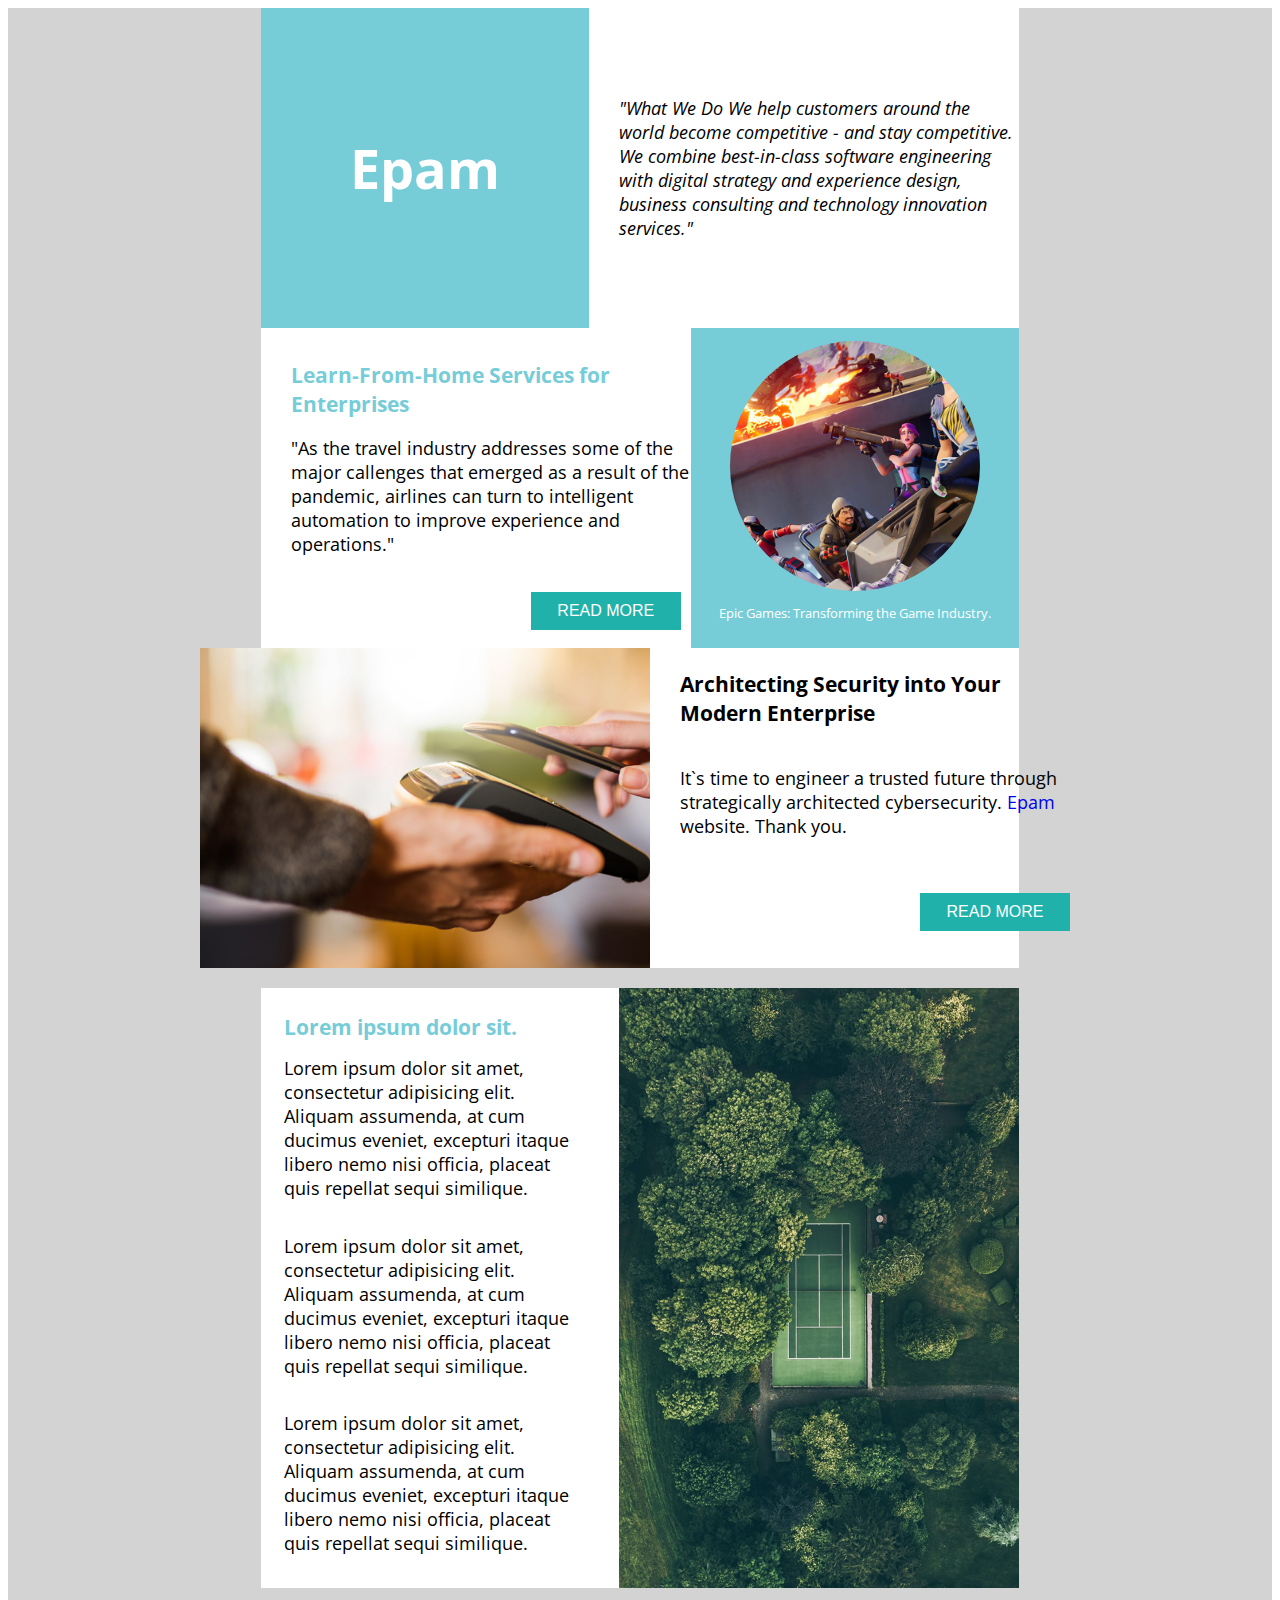
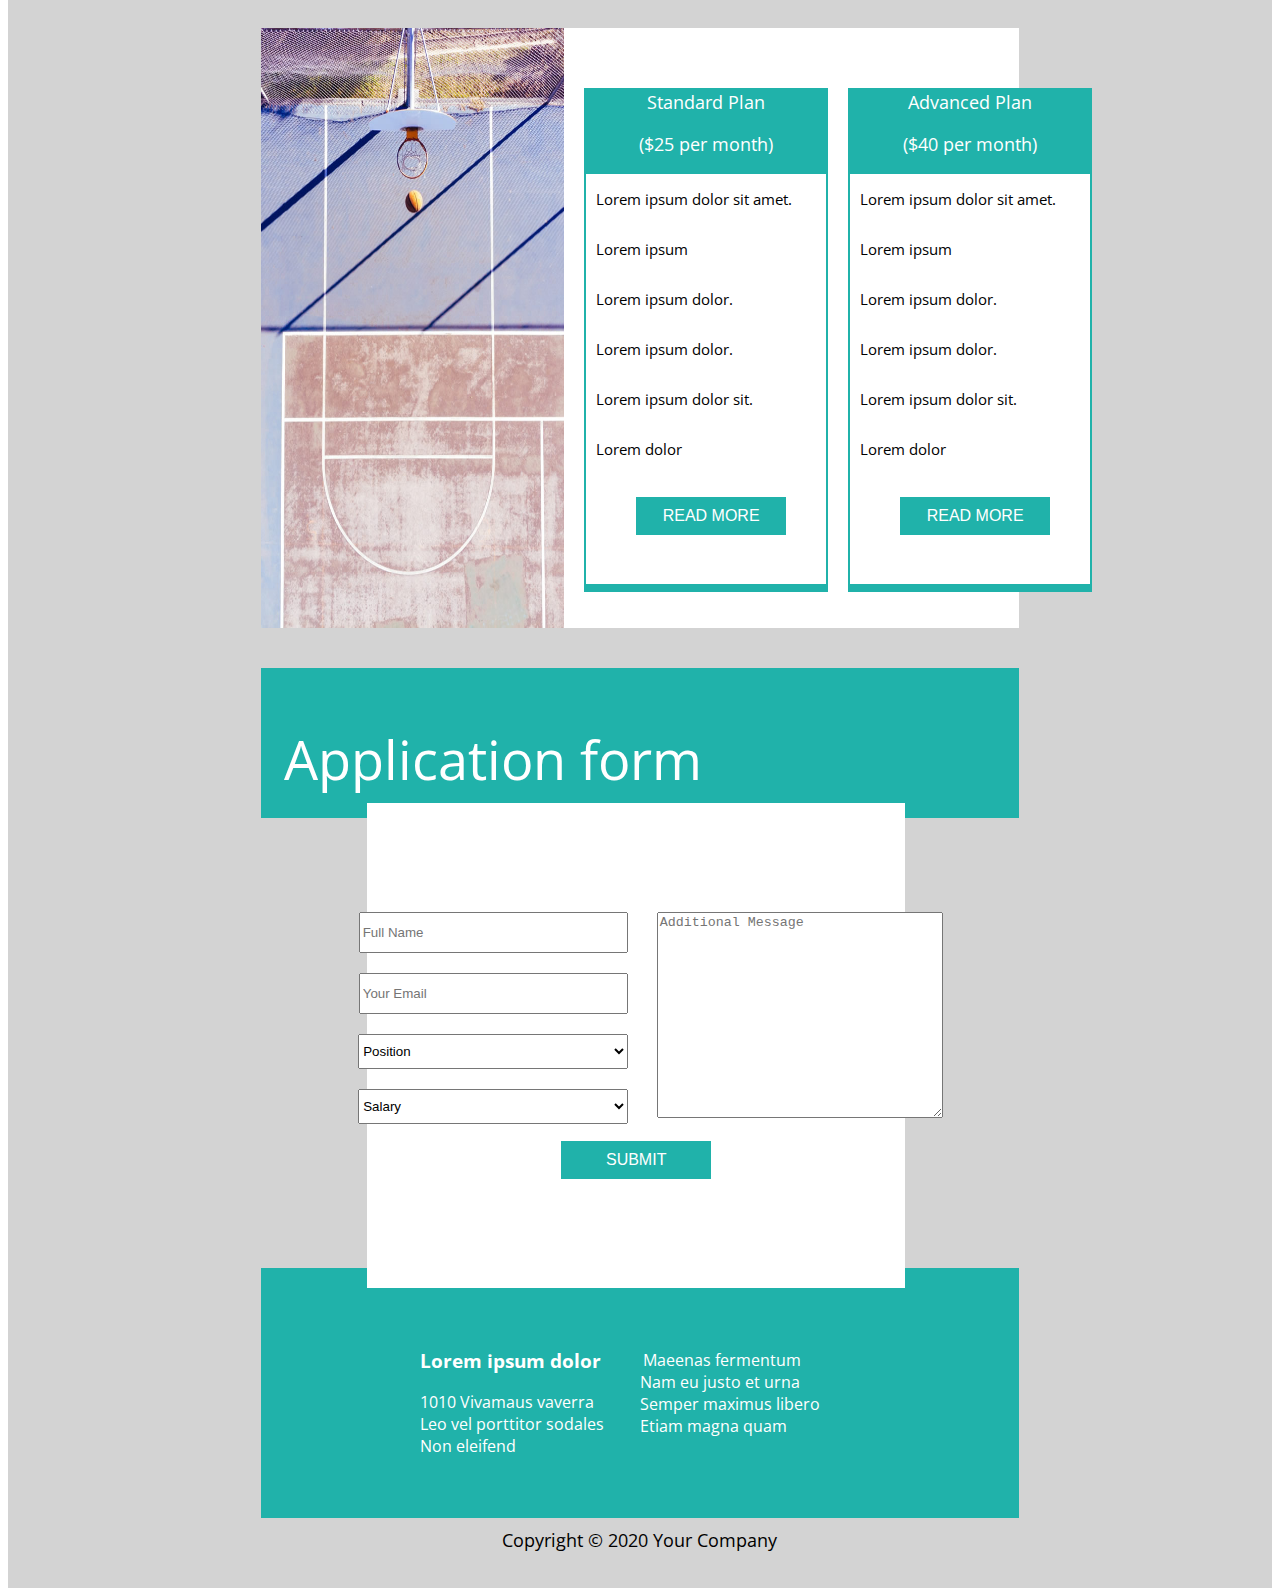
<file: flex/index.html>
<!DOCTYPE html>
<html lang="en">
  <head>
    <meta charset="utf-8">
    <meta name="viewport" content="width=device-width, initial-scale=1">
    <title>Flexbox</title>
      <link rel="stylesheet" href="https://fonts.googleapis.com/css?family=Open+Sans:300,400">
      <link rel="stylesheet" href="css/style.css">
  </head>

  <body>
    <main>
    <div class="first-block">
    <section class="first-section relative-pos">
      <div class="blue-background">
        <h1 class="white-text">Epam</h1>
      </div>
      <div class="text-card">
        <p class="text-padding highlighted-text">
          "What We Do We help customers around the world become competitive - and stay competitive.
           We combine best-in-class software engineering with digital strategy and experience design, business 
           consulting and technology innovation services."
        </p>
      </div>
      <div class="triangle"></div>
    </section>
    <section class="second-section relative-pos">
      <div class="text-card">
        <div class="text-padding">
          <h3 class="blue-heading">Learn-From-Home Services for Enterprises</h3>
          <p class="highlighted-text">
          "As the travel industry addresses some of the major callenges that emerged as a result of the pandemic,
          airlines can turn to intelligent automation to improve experience and operations."
        </p>
        <div class="button-align">
          <button name="button" class="button-style">Read more</button>
        </div>
        </div>
      </div>
      <div class="img-card blue-background">
        <img src="./img/image-04.jpg"  alt="img card" id ="hero">
        <p class="white-text">Epic Games: Transforming the Game Industry.</p>
      </div>
      <div class="triangle"></div>
    </section>
    <section class="third-section relative-pos">
      <div class="img-card">
        <div></div>
      </div>
      <div class="text-card">
        <div class="text-padding">
          <h3>Architecting Security into Your Modern Enterprise</h3>
        <p>
         It`s time to engineer a trusted future through strategically architected cybersecurity. <a href="#">Epam</a> website.
         Thank you.
        </p>
        <div class="button-align">
          <button name="button" class="button-style">Read more</button>
        </div>
        </div>
      </div>
      <div class="triangle"></div>
    </section>
  </div>
    <div class="second-block">
      <div class="text-second">  
          <h3 class="blue-heading">Lorem ipsum dolor sit.</h3>
        <p>
          Lorem ipsum dolor sit amet, consectetur adipisicing elit. Aliquam assumenda, at
          cum ducimus eveniet, excepturi itaque libero nemo nisi officia, placeat quis
          repellat sequi similique.</p>
        <p>
          Lorem ipsum dolor sit amet, consectetur adipisicing elit. Aliquam assumenda, at
          cum ducimus eveniet, excepturi itaque libero nemo nisi officia, placeat quis
          repellat sequi similique.
        </p>
        <p>
          Lorem ipsum dolor sit amet, consectetur adipisicing elit. Aliquam assumenda, at
          cum ducimus eveniet, excepturi itaque libero nemo nisi officia, placeat quis
          repellat sequi similique.
        </p>
        <div class="button-align">
          <button name="button" class="button-style read_btn">Read more</button>
        </div>
      </div>
      <div>
        <img src="./img/image-02.jpg" alt="img card" id="court-img">
      </div>
    </div>
    <div class="third-block">
        <img src="./img/image-03.jpg" alt="img card">
      <div class="cards">
        <div class="card">
          <div class="card-header white-text">
            <p>Standard Plan</p>
            <p>($25 per month)</p>
          </div>
          <div class="card-body">
            <p>Lorem ipsum dolor sit amet.</p>
            <p>Lorem ipsum</p>
            <p>Lorem ipsum dolor.</p>
            <p>Lorem ipsum dolor.</p>
            <p>Lorem ipsum dolor sit.</p>
            <p>Lorem dolor</p>
            <button name="button" class="button-style">Read more</button>
          </div>
        </div>
        <div class="card advanced">
          <div class="card-header white-text">
            <p>Advanced Plan</p>
            <p>($40 per month)</p>
          </div>
          <div class="card-body">
            <p>Lorem ipsum dolor sit amet.</p>
            <p>Lorem ipsum</p>
            <p>Lorem ipsum dolor.</p>
            <p>Lorem ipsum dolor.</p>
            <p>Lorem ipsum dolor sit.</p>
            <p>Lorem dolor</p>
            <button name="button" class="button-style">Read more</button>
            <div class="unvisible">Special discount</div>
          </div>
        </div>
      </div>
    </div>
    <div class="form_square relative-pos">
      <div class="w-color dark-green-bg">
        <p>
          Application form
        </p>
      </div>
      <form action="#">
       <div class="form-area">
       <div class="input-area">
         <input type="text" name="name"  class ="size_input event" placeholder="Full Name">
         <input type="email"  name="email" class ="size_input event" placeholder="Your Email">
         <select name="Position"  class ="size_select event">
           <option value="Position" selected>Position</option>
           <option value="Kyiv" >Kyiv</option>
           <option value="Lviv">Lviv</option>
           <option value="Kharkiv" >Kharkiv</option>   
         </select>
         <select name="Position"  class ="size_select event">
           <option value="Salary" selected>Salary</option>
           <option value="100" >100$</option>
           <option value="200">200$</option>
           <option value="300" >300$</option>   
         </select>
       </div>
       <div>
         <textarea name="area" id="area" class ="size_area event" placeholder="Additional Message"></textarea>
       </div>
     </div>
       <button type="submit" class="button-style subbmit">SUBMIT</button>
      </form>
      <div class="afterform-square">
        <div>
         <h3>
           Lorem ipsum dolor
          </h3>
          <span>
            1010 Vivamaus vaverra<br>
            Leo vel porttitor sodales<br>
            Non eleifend
          </span>
        </div>
        <div>
         <span class="padding-3px">
           Maeenas fermentum<br>
           Nam eu justo et urna<br>
           Semper maximus libero<br>
           Etiam magna quam
         </span>
        </div>
      </div>
        <p  class="copyright">Copyright © 2020 Your Company</p>
    </div>
  </main>
  </body>
</html>
</file>
<file: flex/css/style.css>
body {
  font-family: 'Open Sans', Helvetica, Arial, sans-serif;
  font-size: 18px;
}
.relative-pos{
  position: relative;
}
.triangle{
  display:none;
}
main{
  background-color: #D3D3D3;
  margin: 0 auto;
  padding: 0;
  display: flex;
  flex-direction: column;
  justify-content: center;
  flex-wrap:nowrap;
  margin-bottom: 0;
}

a{ 
  text-decoration: none; 
 }
h1{
  font-size: 3em;
  text-align:center;
}
.first-block{
  margin: 0;
  padding: 0;
  background-color: white;
  width: 60%;
}
.text-card::after:hover{
  width: 0;
  height: 0;
  border-style: solid;
  border-width: 0 200px 200px 0;
  border-color: transparent  #76cdd8 transparent transparent;
}
section {
  display: flex;
  flex-direction: row;
  justify-content: center;
  flex-wrap:nowrap;
  margin: 0;
  padding: 0;
}
section div{
  display: flex;
  width: 470px;
  height: 320px;
  text-align: center;
  justify-content: center;
  flex-direction: column;
  text-align: left;
}
div.first-block{
  margin: 0 auto;
  padding: 0;
}
.first-section .text-card {
  font-style: italic;
}
.first-section:hover .triangle{
  position: absolute;
  width: 0;
  height: 0;
  border-top: 50px solid rgb(118, 205, 216);
  border-left: 100px solid transparent;
  display: block;
  left: 89%;
  top: 0%;
}
.text-padding{
  padding-left: 30px;
  word-wrap: break-word;
  width: 400px;
}
.blue-background {
  background-color: rgb(118, 205, 216);
}
.highlighted-text:hover{
  color:  #76cdd8;
}
.blue-heading{
  color:  #76cdd8;
  color: #76cdd8;
  margin-top: 8%;
  margin-bottom: 0%;
}
p.white-text{
  font-size: small;
  align-self: center;
}
.second-section .img-card div{
  background-image: url('../img/image-04.jpg');
  background-size: cover; 
}

.second-section:hover .triangle{
  position: absolute;
  left: 0;
  top: 0%;
  width: 0;
  height: 0;
  border-top: 50px solid rgb(118, 205, 216);
  border-right: 91px solid transparent;
  display: block;
}
#hero{
  width: 250px;
  height: 250px;
  border-radius: 125px;
  align-self: center;
  object-fit: cover;
}
.third-section .img-card {
  background-image: url('../img/image-01.jpg');
  background-size: cover; 
  width: 450px;
}
.third-section .img-card:hover{
  transform: scale(1.2)
}
.third-section:hover .triangle{
  position: absolute;
  width: 0;
  height: 0;
  border-top: 50px solid rgb(118, 205, 216);
  border-left: 100px solid transparent;
  display: block;
  right: 0px;
  top: 0px;
}
.button-style{
  background-color: lightseagreen;
  border: none;
  color: white;
  padding: 10px 10px;
  text-align: center;
  text-decoration: none;
  display: inline-block;
  font-size: 16px;
  text-transform: uppercase;
  width: 150px;
}
button:hover {
  box-shadow: 0 12px 16px 0 rgba(0,0,0,0.24), 0 17px 50px 0 rgba(0,0,0,0.19);
}
.button-align{
  padding-left: 60%;
}
.white-text {
  color: white;
}
/*-----------------------------------------------*/
.second-block{
  padding: 0;
  background-color: white;
  width: 60%;
  display: flex;
  flex-direction: row;
  justify-content: center;
  flex-wrap:nowrap;
  margin: 20px auto;
  height: 600px;
  gap: 10px;
}
#court-img{
  height: 600px;
}
.text-second{
  text-align: left;
  margin: 0 3%;
  flex-direction: column;
  display: flex;
  flex-wrap: wrap;
}
.text-second > p{
  margin-top: 5%;
}
#court-img:hover{
  transform: scale(1.2)
}
.read_btn{
  margin-top: 7%;
  align-self: flex-end;
}
.read_btn:hover{
  background-color: rgb(118, 205, 216);
}
/*-----------------------------------------------*/

.third-block{
  display: flex;
  flex-direction: row;
  justify-content: flex-start;
  align-items: center;

  padding: 0;
  background-color: white;
  width: 60%;
  margin: 20px auto;
  height: 600px;
}
.third-block img{
  width: 40%;
  height: 100%;
}
.third-block img:hover{
  transform: scaleY(1.1);
}
.cards{
  display: flex;
  height: 80%;
  width: 80%;
}
.card{
  background-color: lightseagreen;
  padding: 2px;
  margin-left: 20px;
  height: 500px;
  
}
.card:hover{
  box-shadow: 0 0 0 0.2rem  #24d4d4;
}
.card-header{
  background-color: lightseagreen;
  text-align: center;
}
.card-header p{
  margin-top: 0;
}
.card-body{
  display: flex;
  flex-direction: column;
  padding-left: 10px;
  height: 82%;
  width: 230px;
  background-color: white;
  font-size: 15px;
}
.card-body button{
  align-self: center;
  margin-top: 10%;
}

.card:hover button{
  background: #24d4d4
}
.unvisible{
  display: none;
}
.advanced:hover{
  height: 530px;
}
.advanced:hover .unvisible{
  display: block;
  color: #76cdd8;
  margin-bottom: 0;
  text-align: center;
}
.unvisible::before{
  content: "*";
  text-align: justify;
  color: red;
}
/*-----------------------------------------------------*/
.form_square{
  display: flex;
  flex-direction: column;
  justify-content: flex-start;
  align-items: center;
  padding: 0;
  background-color: #D3D3D3;
  width: 60%;
  margin: 20px auto;
  height: 900px;
}

.dark-green-bg{
  background-color: lightseagreen;
  height: 150px;
  margin-bottom: 450px;
  width: 100%;

}
.w-color>p{
  color: white;
  font-size: 3em;
  margin-left: 3%;
  position: relative;
}
.padding-3px{
  padding:3px
}

.afterform-square{
  background-color: lightseagreen;
  height: 250px;
  width: 100%;
  display: flex;
  flex-direction: row;
  justify-content: center;
  align-items: center;
  font-size: 16px;
}
.afterform-square > div{
  width: 25%;
  margin-right: 4%;
  color: white;
}
form{
  display: flex;
  flex-direction: column;
  align-content: center;
  justify-content: center;
  align-items: center;
  position: absolute;
  top: 15%;
  right: 15%;
  background-color: white;
  height: 485px;
  width: 71%;
}
.form-area{
  display: flex;
  flex-direction: row;
}
.input-area{
  display: flex;
  align-items: center;
  flex-direction: column;
  justify-content: space-between;
  gap: 20px;
}
.event:focus{
  border-color: #24d4d4; 
  box-shadow: 0 0 0 0.2rem #24d4d4
}

.size_input{
  width: 261px;
  height: 35px;
}
.size_select{
  width: 270px;
  height: 35px;
}
.size_area{
  height: 200px;
  width: 280px;
  margin-left: 10%;
}
.subbmit{
  margin-top: 3%;
}
.subbmit:hover{
  background-color: rgb(118, 205, 216)
}
.copyright{
  width: 100%;
  height: 37px;
  margin: 0;
  padding-top: 10px;
  text-align: center;
  background-color:  #D3D3D3;
}
</file>
